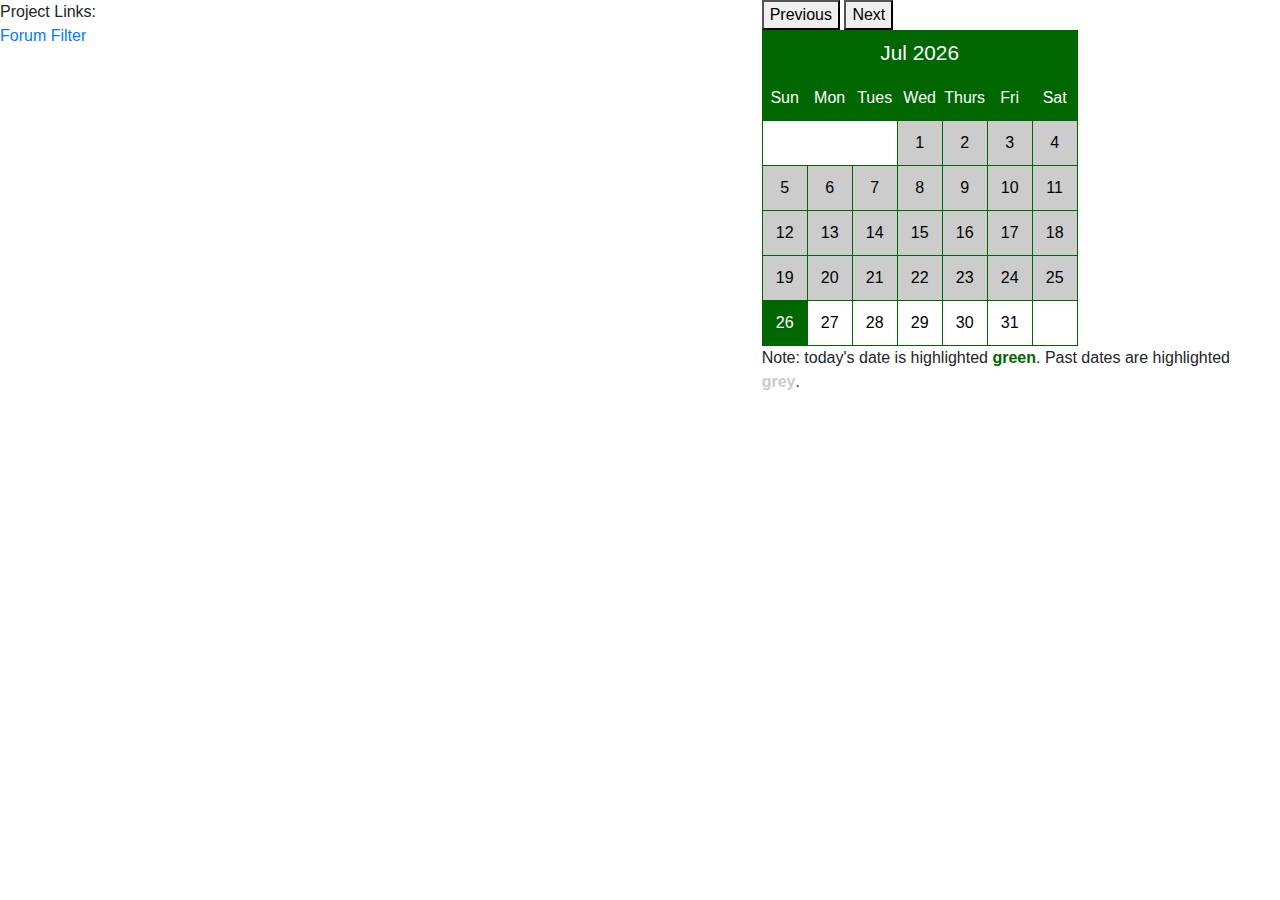
<file: index.html>
<!DOCTYPE html>
<html lang="en">
    <head>
        <meta charset="UTF-8">
        <meta name="viewport" content="width=device-width, initial-scale=1">

        <!-- Bootstrap -->
        <link rel="stylesheet" href="https://maxcdn.bootstrapcdn.com/bootstrap/4.3.1/css/bootstrap.min.css">
        <script src="https://ajax.googleapis.com/ajax/libs/jquery/3.4.0/jquery.min.js"></script>
        <script src="https://cdnjs.cloudflare.com/ajax/libs/popper.js/1.14.7/umd/popper.min.js"></script>
        <script src="https://maxcdn.bootstrapcdn.com/bootstrap/4.3.1/js/bootstrap.min.js"></script>

        <title>Project Showcase - Elizabeth Lee</title>

        <!-- Project files -->
        <script src="./calendar/js/calendar.js"></script>
        <link rel="stylesheet" type="text/css" href="./calendar/styles/calendar.css">
    </head>
    <body>
        <div>
            <div class="col-sm-5 float-right">
                <button onclick="calculatePrev()">Previous</button>
                <button onclick="calculateNext()">Next</button>
                <table id="calendar"></table>
                <p>Note: today's date is highlighted <span class="todaytext">green</span>. Past dates are highlighted <span class="pasttext">grey</span>.</p>
            </div>

            Project Links:
            <br>
            <a href="./filter/filter.html">Forum Filter</a>
        </div>
    </body>
</html>
</file>
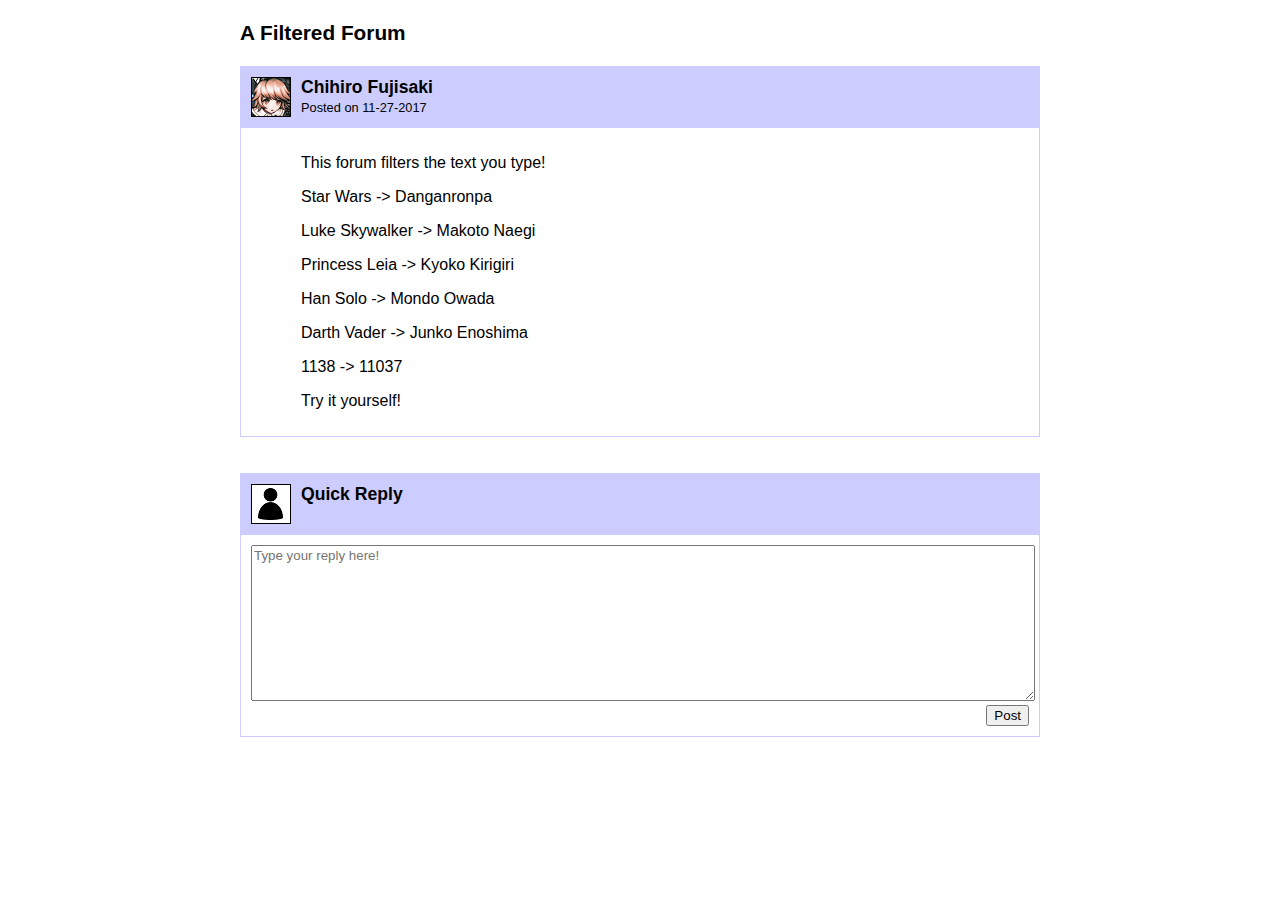
<file: filter/filter.html>
<!DOCTYPE html>
<html lang="en">
	<head>
		<meta charset="utf-8">
		<title>Bad Words Filter</title>
		<link rel="stylesheet" type="text/css" href="./styles/filter.css">
		
		<script type="text/javascript" src="./js/filter.js"></script>
	</head>
	
	<body>
		<p class="threadTitle">A Filtered Forum</p>
		
		<table id="forum">
			<tr>
				<th>
					<img src="./assets/fujisaki.png">
					<span class="username">Chihiro Fujisaki</span><br>
					<span class="date">Posted on 11-27-2017</span>
				</th>
			</tr>
			<tr>
				<td>
					<p>This forum filters the text you type!</p>
					<p>Star Wars -> Danganronpa</p>
					<p>Luke Skywalker -> Makoto Naegi</p>
					<p>Princess Leia -> Kyoko Kirigiri</p>
					<p>Han Solo -> Mondo Owada</p>
					<p>Darth Vader -> Junko Enoshima</p>
					<p>1138 -> 11037</p>
					<p>Try it yourself!</p>
				</td>
			</tr>
		</table>
		
		<br><br>
		
		<table>
			<tr>
				<th>
					<img src="./assets/user.png">
					<span class="username">Quick Reply</span>
				</th>
			</tr>
			<tr>
				<td>
					<textarea id="reply" placeholder="Type your reply here!"></textarea><br>
					<button onclick="postReply()">Post</button>
				</td>
			</tr>
		</table>
	</body>
</html>
</file>
<file: calendar/styles/calendar.css>
table {
    border-collapse: collapse;
}
td { 
    height: 45px;
    width: 45px;
    border: solid 1px #006600;
    margin: 0;
    text-align: center;
    color: #000000;
}
.head {
    background-color: #006600;
    color: #FFFFFF;
}
.title {
    font-size: 1.3em;
}

.today {
    background-color: #006600;
    color: #FFFFFF;
}

.past {
    background-color: #CCCCCC;
}
.todaytext {
    color: #006600;
    font-weight: bold;
}
.pasttext {
    color: #CCCCCC;
    font-weight: bold;
}
</file>
<file: filter/styles/filter.css>
body {
	font-family: Arial, Verdana, sans-serif;
	margin: auto;
	width: 800px;
}

.threadTitle {
	font-size: 1.3em;
	font-weight: bold;
}

table {
	border-collapse: collapse;
}

table, th, td {
	border: 1px solid #CCCCFF;
	width: 100%;
}

th, td {
	padding: 10px;
}

th {
	background-color: #CCCCFF;
	text-align: left;
}

img {
	float: left;
}

.username {
	font-size: 1.1em;
	margin-left: 10px;
}

.date {
	font-size: 0.8em;
	font-weight: normal;
	margin-left: 10px;
}

td p {
	margin-left: 50px;
}

textarea {
	font-family: Arial, Verdana, sans-serif;
	height: 150px;
	width: 100%;
}

button {
	float: right;
}
</file>
